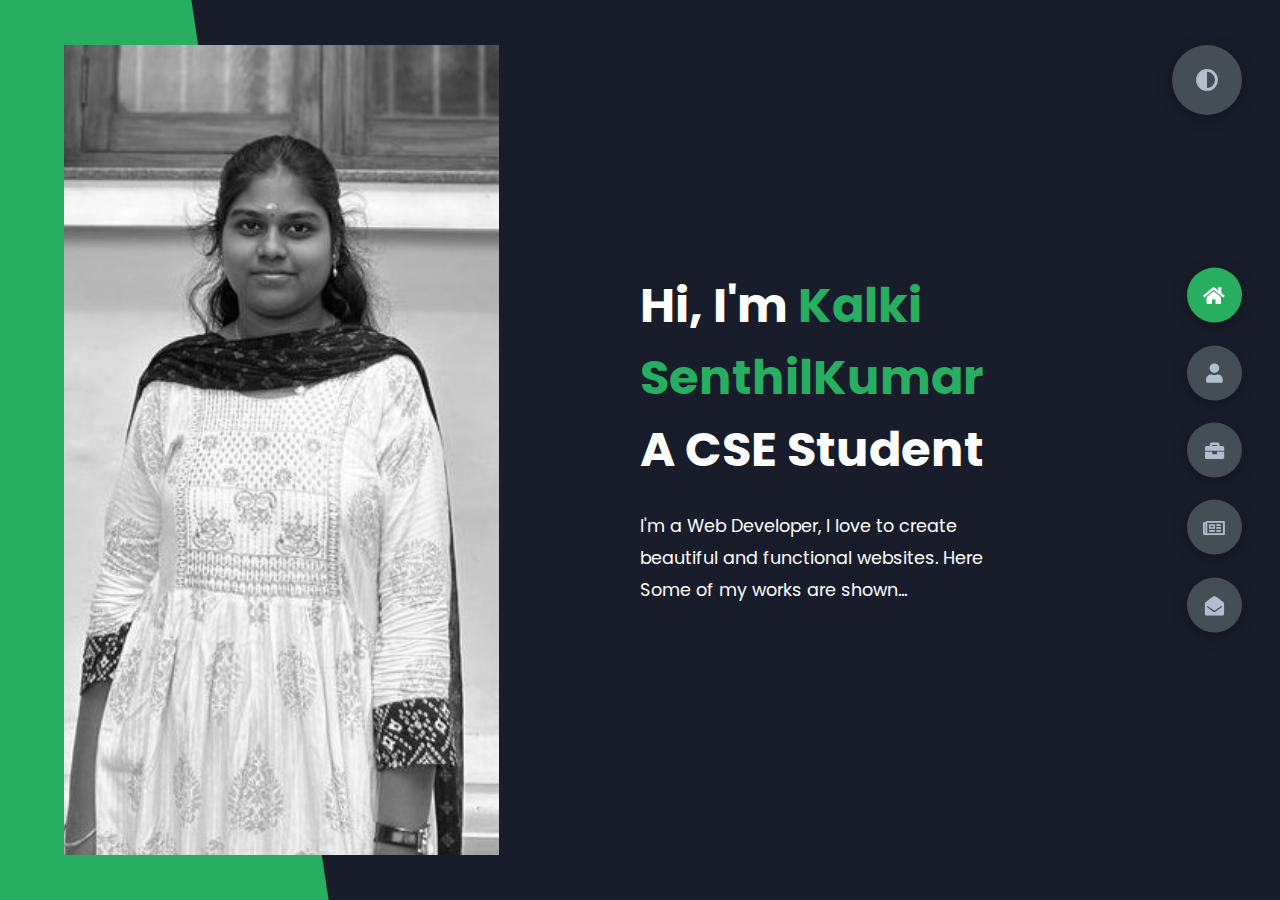
<file: index.html>
<!DOCTYPE html>
<html lang="en">
<head>
    <meta charset="UTF-8">
    <meta http-equiv="X-UA-Compatible" content="IE=edge">
    <meta name="viewport" content="width=device-width, initial-scale=1.0">
    <title>Portfolio</title>
    <link rel="stylesheet" href="styles/styles.css">
    <link rel="stylesheet" href="C:\Users\ADMIN\Downloads\kkkk\styles\media.css">
    <link rel="preconnect" href="https://fonts.googleapis.com">
    <link rel="preconnect" href="https://fonts.gstatic.com" crossorigin>
    <link rel="stylesheet" href="https://cdnjs.cloudflare.com/ajax/libs/font-awesome/5.15.4/css/all.min.css" integrity="sha512-1ycn6IcaQQ40/MKBW2W4Rhis/DbILU74C1vSrLJxCq57o941Ym01SwNsOMqvEBFlcgUa6xLiPY/NS5R+E6ztJQ==" crossorigin="anonymous" referrerpolicy="no-referrer" />
    <link href="https://fonts.googleapis.com/css2?family=Poppins:wght@400;500;600;700;800&display=swap" rel="stylesheet">
    <link rel="stylesheet" href="https://cdnjs.cloudflare.com/ajax/libs/font-awesome/5.15.4/css/all.min.css" integrity="sha512-1ycn6IcaQQ40/MKBW2W4Rhis/DbILU74C1vSrLJxCq57o941Ym01SwNsOMqvEBFlcgUa6xLiPY/NS5R+E6ztJQ==" crossorigin="anonymous" referrerpolicy="no-referrer" />

</head>
<body class="main-content">
    <header class="container header active" id="home">
        <div class="header-content">
            <div class="left-header">
                <div class="h-shape"></div>
                <div class="image">
                    <img src="img/IMG-20240313-WA0035.jpg" alt="">
                </div>
            </div>
            <div class="right-header">
                <h1 class="name">
                    Hi, I'm <span> Kalki SenthilKumar</span>
                    A CSE Student
                </h1>
                <p>
                    I'm a Web Developer, I love to create beautiful and functional websites.
                    Here Some of my works are shown...
                </p>
                
            </div>
        </div>
    </header>
    <main>
        <section class="container about" id="about">
            <div class="main-title">
                <h2>About <span>me</span><span class="bg-text">my stats</span></h2>
            </div>
            <div class="about-container">
                <div class="left-about">
                    <h4>Information About me</h4>
                    <p>
                        As we progress through our second year in the CSE program, we are excited about the opportunities and possibilities that lie ahead. Whether it's developing innovative software applications, conducting groundbreaking research, or launching startups that disrupt industries, we are poised to make a meaningful impact on the world through technology.

Together, as CSE 2nd Year students, we are not just preparing for careers in technology; we are shaping the future of the digital age. Join us on this exhilarating journey as we strive for excellence, push boundaries, and redefine what's possible in the world of computer science and engineering.





                    </p>
                    
                </div>
                
            </div>
            <div class="about-stats">
                <h4 class="stat-title">My Skills</h4>
                <div class="progress-bars">
                    <div class="progress-bar">
                        <p class="prog-title">html5</p>
                        <div class="progress-con">
                            <p class="prog-text">80%</p>
                            <div class="progress">
                                <span class="html"></span>
                            </div>
                        </div>
                    </div>
                    <div class="progress-bar">
                        <p class="prog-title">css3</p>
                        <div class="progress-con">
                            <p class="prog-text">95%</p>
                            <div class="progress">
                                <span class="css"></span>
                            </div>
                        </div>
                    </div>
                    <div class="progress-bar">
                        <p class="prog-title">javascript</p>
                        <div class="progress-con">
                            <p class="prog-text">75%</p>
                            <div class="progress">
                                <span class="js"></span>
                            </div>
                        </div>
                    </div>
                    <div class="progress-bar">
                        <p class="prog-title">Python</p>
                        <div class="progress-con">
                            <p class="prog-text">75%</p>
                            <div class="progress">
                                <span class="react"></span>
                            </div>
                        </div>
                    </div>
                    <div class="progress-bar">
                        <p class="prog-title">C-Program</p>
                        <div class="progress-con">
                            <p class="prog-text">87%</p>
                            <div class="progress">
                                <span class="node"></span>
                            </div>
                        </div>
                    </div>
                    <div class="progress-bar">
                        <p class="prog-title">Java</p>
                        <div class="progress-con">
                            <p class="prog-text">70%</p>
                            <div class="progress">
                                <span class="python"></span>
                            </div>
                        </div>
                    </div>
                </div>
            </div>
            
        </section>
        <section class="container" id="portfolio">
            <div class="main-title">
                <h2>My <span>Certificate</span><span class="bg-text">My Work</span></h2>
            </div>
            <p class="port-text">
                Here is some of my work that I've done in various programming languages.
            </p>
            <div class="portfolios">
                <div class="portfolio-item">
                    <div class="image">
                        <img src="img/IMG-20240313-WA0031.jpg" alt="">
                    </div>
                    
                </div>
                
                <div class="portfolio-item">
                    <div class="image">
                        <img src="img/IMG-20240313-WA0033.jpg" alt="">
                    </div>
                    
                </div>
                <div class="portfolio-item">
                    <div class="image">
                        <img src="img/IMG-20240313-WA0034.jpg" alt="">
                    </div>
                    
                </div>
                
            </div>
        </section>
        <section class="container" id="blogs">
            <div class="blogs-content">
                <div class="main-title">
                    <h2>My <span>Skills</span><span class="bg-text">My Blogs</span></h2>
                </div>
                <div class="blogs">
                    <div class="blog">
                        <img src="img/port6.jpg" alt="">
                        <div class="blog-text">
                            <h4>
                                How to Create Your Own Website
                            </h4>
                            <p>
                                Lorem ipsum dolor sit, amet consectetur adipisicing elit. 
                                Doloribus natus voluptas, eos obcaecati recusandae amet?
                            </p>
                        </div>
                    </div>
                    <div class="blog">
                        <img src="img/blog1.jpg" alt="">
                        <div class="blog-text">
                            <h4>
                                How to Become an Expert in Web Design
                            </h4>
                            <p>
                                Lorem ipsum dolor sit, amet consectetur adipisicing elit. 
                                Doloribus natus voluptas, eos obcaecati recusandae amet?
                            </p>
                        </div>
                    </div>
                    <div class="about-stats">
                        <h4 class="stat-title">My Skills</h4>
                        <div class="progress-bars">
                            <div class="progress-bar">
                                <p class="prog-title">html5</p>
                                <div class="progress-con">
                                    <p class="prog-text">80%</p>
                                    <div class="progress">
                                        <span class="html"></span>
                                    </div>
                                </div>
                            </div>
                            <div class="progress-bar">
                                <p class="prog-title">css3</p>
                                <div class="progress-con">
                                    <p class="prog-text">95%</p>
                                    <div class="progress">
                                        <span class="css"></span>
                                    </div>
                                </div>
                            </div>
                            <div class="progress-bar">
                                <p class="prog-title">javascript</p>
                                <div class="progress-con">
                                    <p class="prog-text">75%</p>
                                    <div class="progress">
                                        <span class="js"></span>
                                    </div>
                                </div>
                            </div>
                            <div class="progress-bar">
                                <p class="prog-title">Python</p>
                                <div class="progress-con">
                                    <p class="prog-text">75%</p>
                                    <div class="progress">
                                        <span class="react"></span>
                                    </div>
                                </div>
                            </div>
                            <div class="progress-bar">
                                <p class="prog-title">C-Program</p>
                                <div class="progress-con">
                                    <p class="prog-text">87%</p>
                                    <div class="progress">
                                        <span class="node"></span>
                                    </div>
                                </div>
                            </div>
                            <div class="progress-bar">
                                <p class="prog-title">Java</p>
                                <div class="progress-con">
                                    <p class="prog-text">70%</p>
                                    <div class="progress">
                                        <span class="python"></span>
                                    </div>
                                </div>
                            </div>
                        </div>
                    </div>
                    
            </div>
        </section>
        <section class="container contact" id="contact">
            <div class="contact-container">
                <div class="main-title">
                    <h2>Contact <span>Me</span><span class="bg-text">Contact</span></h2>
                </div>
                <div class="contact-content-con">
                    <div class="left-contact">
                        <h4>Contact me here</h4>
                        
                        <div class="contact-info">
                            <div class="contact-item">
                                <div class="icon">
                                    <i class="fas fa-map-marker-alt"></i>
                                    <span>Location</span>
                                </div>
                                <p>
                                    : Chinnaparur , vriddhachalam
                                </p>
                            </div>
                            <div class="contact-item">
                                <div class="icon">
                                    <i class="fas fa-envelope"></i>
                                    <span>Email</span>
                                </div>
                                <p>
                                    <span>: kalkisenthil2004@gmail.com</span>
                                </p>
                            </div>
                            <div class="contact-item">
                                <div class="icon">
                                    <i class="fas fa-user-graduate"></i>
                                    <span>Education</span>
                                </div>
                                <p>
                                    <span>: Kumaraguru college of technology</span>
                                </p>
                            </div>
                            <div class="contact-item">
                                <div class="icon">
                                    <i class="fas fa-user-graduate"></i>
                                    <span>Mobile Number</span>
                                </div>
                                <p>
                                    <span>: 6380964282</span>
                                </p>
                            </div>
                            <div class="contact-item">
                                <div class="icon">
                                    <i class="fas fa-globe-africa"></i>
                                    <span>Languages</span>
                                </div>
                                <p>
                                    <span>: English,Tamil</span>
                                </p>
                            </div>
                        </div>
                        <div class="contact-icons">
                            <div class="contact-icon">
                                <a href="www.facebook.com" target="_blank">
                                    <i class="fab fa-facebook-f"></i>
                                </a>
                                <a href="#" target="_blank">
                                    <i class="fab fa-twitter"></i>
                                </a>
                                <a href="#" target="_blank">
                                    <i class="fab fa-github"></i>
                                </a>
                                <a href="#" target="_blank">
                                    <i class="fab fa-youtube"></i>
                                </a>
                               </div>
                        </div>
                    </div>
                
                </div>
            </div>
            <br>
            <br>
            <br>
            <br>
            <div id="pageViews" style="color: #FFC300">Page Views:  <span id="pageViewsCount" style="color: white; font-size: 20px;">0</span></div>
            <br>
            <div class="contact-container">
                <!-- Existing content -->
                
                <!-- Feedback section -->
                <div class="feedback-section">
                    <h4>Feedback</h4>
                    <form id="feedbackForm">
                        <div class="form-group">
                            <label for="feedbackName">Name:</label>
                            <input type="text" id="feedbackName" name="feedbackName" required>
                        </div>
                        <div class="form-group">
                            <label for="feedbackEmail">Email:</label>
                            <input type="email" id="feedbackEmail" name="feedbackEmail" required>
                        </div>
                        <div class="form-group">
                            <label for="feedbackMessage">Message:</label>
                            <textarea id="feedbackMessage" name="feedbackMessage" rows="4" required></textarea>
                        </div>
                        <button type="submit">Submit</button>
                    </form>
                </div>
            </div>
            
                            
          
        </section>
    </main>

    <div class="controls">
        <div class="control active-btn" data-id="home" >
            <i class="fas fa-home"></i>
        </div>
        <div class="control" data-id="about">
            <i class="fas fa-user"></i>
        </div>
        <div class="control" data-id="portfolio">
            <i class="fas fa-briefcase"></i>
        </div>
        <div class="control" data-id="blogs">
            <i class="far fa-newspaper"></i>
        </div>
        <div class="control" data-id="contact">
            <i class="fas fa-envelope-open"></i>
        </div>
    </div>
    <div class="theme-btn">
        <i class="fas fa-adjust"></i>
    </div>
    <script src="app.js"></script>
    <script>
        // Increment page views count
        let pageViewsCount = localStorage.getItem('pageViewsCount') || 0;
        pageViewsCount++;
        localStorage.setItem('pageViewsCount', pageViewsCount);
        document.getElementById('pageViewsCount').textContent = pageViewsCount;
      </script>
</body>
</html>
</file>
<file: styles/styles.css>
* {
  margin: 0;
  padding: 0;
  box-sizing: border-box;
  list-style: none;
}

:root {
  --color-primary: #191d2b;
  --color-secondary: #27AE60;
  --color-white: #FFFFFF;
  --color-black: #000;
  --color-grey0: #f8f8f8;
  --color-grey-1: #dbe1e8;
  --color-grey-2: #b2becd;
  --color-grey-3: #6c7983;
  --color-grey-4: #454e56;
  --color-grey-5: #2a2e35;
  --color-grey-6: #12181b;
  --br-sm-2: 14px;
  --box-shadow-1: 0 3px 15px rgba(0,0,0,.3);
}

.light-mode {
  --color-primary: #FFFFFF;
  --color-secondary: #F56692;
  --color-white: #454e56;
  --color-black: #000;
  --color-grey0: #f8f8f8;
  --color-grey-1: #6c7983;
  --color-grey-2: #6c7983;
  --color-grey-3: #6c7983;
  --color-grey-4: #454e56;
  --color-grey-5: #f8f8f8;
  --color-grey-6: #12181b;
}

body {
  background-color: var(--color-primary);
  font-family: "Poppins", sans-serif;
  font-size: 1.1rem;
  color: var(--color-white);
  transition: all 0.4s ease-in-out;
}

a {
  display: inline-block;
  text-decoration: none;
  color: inherit;
  font-family: inherit;
}

header {
  min-height: 100vh;
  color: var(--color-white);
  overflow: hidden;
  padding: 0 !important;
}

section {
  min-height: 100vh;
  width: 100%;
  position: absolute;
  left: 0;
  top: 0;
  padding: 3rem 18rem;
}

.container {
  display: none;
  transform: translateY(-100%) scale(0);
  transition: all 0.4s ease-in-out;
  background-color: var(--color-primary);
}

.active {
  display: block;
  animation: appear 1s ease-in-out;
  transform: translateY(0) scaleY(1);
}
@keyframes appear {
  0% {
    transform: translateY(-100%) scaleY(0);
  }
  100% {
    transform: translateY(0) scaleY(1);
  }
}

.controls {
  position: fixed;
  z-index: 10;
  top: 50%;
  right: 3%;
  display: flex;
  flex-direction: column;
  align-items: center;
  justify-content: center;
  transform: translateY(-50%);
}
.controls .control {
  padding: 1rem;
  cursor: pointer;
  background-color: var(--color-grey-4);
  width: 55px;
  height: 55px;
  border-radius: 50%;
  display: flex;
  justify-content: center;
  align-items: center;
  margin: 0.7rem 0;
  box-shadow: var(--box-shadow-1);
}
.controls .control i {
  font-size: 1.2rem;
  color: var(--color-grey-2);
  pointer-events: none;
}
.controls .active-btn {
  background-color: var(--color-secondary);
  transition: all 0.4s ease-in-out;
}
.controls .active-btn i {
  color: var(--color-white);
}

.theme-btn {
  top: 5%;
  right: 3%;
  width: 70px;
  height: 70px;
  border-radius: 50%;
  background-color: var(--color-grey-4);
  cursor: pointer;
  position: fixed;
  display: flex;
  justify-content: center;
  align-items: center;
  box-shadow: 0 3px 15px rgba(0, 0, 0, 0.3);
  transition: all 0.1s ease-in-out;
}
.theme-btn:active {
  transform: translateY(-3px);
}
.theme-btn i {
  font-size: 1.4rem;
  color: var(--color-grey-2);
  pointer-events: none;
}

/*Header-content*/
.header-content {
  display: grid;
  grid-template-columns: repeat(2, 1fr);
  min-height: 100vh;
}
.header-content .left-header {
  display: flex;
  align-items: center;
  position: relative;
}
.header-content .left-header .h-shape {
  transition: all 0.4s ease-in-out;
  width: 65%;
  height: 100%;
  background-color: var(--color-secondary);
  position: absolute;
  left: 0;
  top: 0;
  z-index: -1;
  clip-path: polygon(0 0, 46% 0, 79% 100%, 0% 100%);
}
.header-content .left-header .image {
  border-radius: var(--br-sm-2);
  height: 90%;
  width: 68%;
  margin-left: 4rem;
  background-color: var(--color-black);
  transition: all 0.4s ease-in-out;
}
.header-content .left-header .image img {
  width: 100%;
  height: 100%;
  object-fit: cover;
  transition: all 0.4s ease-in-out;
  filter: grayscale(100%);
}
.header-content .left-header .image img:hover {
  filter: grayscale(0);
}
.header-content .right-header {
  display: flex;
  flex-direction: column;
  justify-content: center;
  padding-right: 18rem;
}
.header-content .right-header .name {
  font-size: 3rem;
}
.header-content .right-header .name span {
  color: var(--color-secondary);
}
.header-content .right-header p {
  margin: 1.5rem 0;
  line-height: 2rem;
}

/*About*/
.about-container {
  display: grid;
  grid-template-columns: repeat(2, 1fr);
  padding-top: 3.5rem;
  padding-bottom: 5rem;
}
.about-container .right-about {
  display: grid;
  grid-template-columns: repeat(2, 1fr);
  grid-gap: 2rem;
}
.about-container .right-about .about-item {
  border: 1px solid var(--color-grey-5);
  border-radius: 5px;
  transition: all 0.4s ease-in-out;
  box-shadow: 1px 2px 15px rgba(0, 0, 0, 0.1);
}
.about-container .right-about .about-item:hover {
  cursor: default;
  transform: translateY(-5px);
  border: 1px solid var(--color-secondary);
  box-shadow: 1px 4px 15px rgba(0, 0, 0, 0.32);
}
.about-container .right-about .about-item .abt-text {
  padding: 1.5rem;
  display: flex;
  flex-direction: column;
}
.about-container .right-about .about-item .abt-text .large-text {
  font-size: 3rem;
  font-weight: 700;
  color: var(--color-secondary);
}
.about-container .right-about .about-item .abt-text .small-text {
  padding-left: 3rem;
  position: relative;
  text-transform: uppercase;
  font-size: 1.2rem;
  color: var(--color-grey-1);
  letter-spacing: 2px;
}
.about-container .right-about .about-item .abt-text .small-text::before {
  content: "";
  position: absolute;
  left: 0;
  top: 15px;
  width: 2rem;
  height: 2px;
  background-color: var(--color-grey-5);
}
.about-container .left-about {
  padding-right: 5rem;
}
.about-container .left-about p {
  line-height: 2rem;
  padding: 1rem;
  color: var(--color-grey-1);
}
.about-container .left-about h4 {
  font-size: 2rem;
  text-transform: uppercase;
}

.about-stats {
  padding-bottom: 4rem;
}
.about-stats .progress-bars {
  display: grid;
  grid-template-columns: repeat(2, 1fr);
  grid-gap: 2rem;
}
.about-stats .progress-bars .progress-bar {
  display: flex;
  flex-direction: column;
}
.about-stats .progress-bars .progress-bar .prog-title {
  text-transform: uppercase;
  font-weight: 500;
}
.about-stats .progress-bars .progress-bar .progress-con {
  display: flex;
  align-items: center;
}
.about-stats .progress-bars .progress-bar .progress-con .prog-text {
  color: var(--color-grey-2);
}
.about-stats .progress-bars .progress-bar .progress-con .progress {
  width: 100%;
  height: 0.45rem;
  background-color: var(--color-grey-4);
  margin-left: 1rem;
  position: relative;
}
.about-stats .progress-bars .progress-bar .progress-con .progress span {
  position: absolute;
  top: 0;
  left: 0;
  height: 100%;
  background-color: var(--color-secondary);
  transition: all 0.4s ease-in-out;
  width: 60%;
}
.about-stats .progress-bars .progress-bar .progress-con .progress .html {
  width: 80%;
}
.about-stats .progress-bars .progress-bar .progress-con .progress .css {
  width: 95%;
}
.about-stats .progress-bars .progress-bar .progress-con .progress .js {
  width: 75%;
}
.about-stats .progress-bars .progress-bar .progress-con .progress .react {
  width: 60%;
}
.about-stats .progress-bars .progress-bar .progress-con .progress .node {
  width: 87%;
}
.about-stats .progress-bars .progress-bar .progress-con .progress .python {
  width: 70%;
}

.stat-title {
  text-transform: uppercase;
  font-size: 1.4rem;
  text-align: center;
  padding: 3.5rem 0;
  position: relative;
}
.stat-title::before {
  content: "";
  position: absolute;
  left: 50%;
  top: 0;
  width: 40%;
  height: 1px;
  background-color: var(--color-grey-5);
  transform: translateX(-50%);
}

/*Timeline*/
.timeline {
  display: grid;
  grid-template-columns: repeat(2, 1fr);
  grid-gap: 2rem;
  padding-bottom: 3rem;
}
.timeline .timeline-item {
  position: relative;
  padding-left: 3rem;
  border-left: 1px solid var(--color-grey-5);
}
.timeline .timeline-item .tl-icon {
  position: absolute;
  left: -27px;
  top: 0;
  background-color: var(--color-secondary);
  width: 50px;
  height: 50px;
  border-radius: 50%;
  display: flex;
  align-items: center;
  justify-content: center;
}
.timeline .timeline-item .tl-icon i {
  font-size: 1.3rem;
}
.timeline .timeline-item .tl-duration {
  padding: 0.2rem 0.6rem;
  background-color: var(--color-grey-5);
  border-radius: 15px;
  display: inline-block;
  font-size: 0.8rem;
  text-transform: uppercase;
  font-weight: 500;
}
.timeline .timeline-item h5 {
  padding: 1rem 0;
  text-transform: uppercase;
  font-size: 1.3rem;
  font-weight: 600;
}
.timeline .timeline-item h5 span {
  color: var(--color-grey-2);
  font-weight: 500;
  font-size: 1.2rem;
}
.timeline .timeline-item p {
  color: var(--color-grey-2);
}

.port-text {
  padding: 2rem 0;
  text-align: center;
}

.portfolios {
  display: grid;
  grid-template-columns: repeat(3, 1fr);
  grid-gap: 2rem;
  margin-top: 3rem;
}
.portfolios .portfolio-item {
  position: relative;
  border-radius: 15px;
}
.portfolios .portfolio-item img {
  width: 100%;
  height: 300px;
  object-fit: cover;
  border-radius: 15px;
}
.portfolios .portfolio-item .hover-items {
  width: 100%;
  height: 100%;
  background-color: var(--color-secondary);
  position: absolute;
  left: 0;
  top: 0;
  border-radius: 15px;
  display: flex;
  justify-content: center;
  align-items: center;
  flex-direction: column;
  opacity: 0;
  transform: scale(0);
  transition: all 0.4s ease-in-out;
}
.portfolios .portfolio-item .hover-items h3 {
  font-size: 1.5rem;
  color: var(--color-white);
  margin-bottom: 1.5rem;
}
.portfolios .portfolio-item .hover-items .icons {
  display: flex;
  justify-content: center;
  align-items: center;
}
.portfolios .portfolio-item .hover-items .icons .icon {
  background-color: var(--color-primary);
  border-radius: 50%;
  width: 50px;
  height: 50px;
  display: flex;
  align-items: center;
  justify-content: center;
  margin: 0 1rem;
  cursor: pointer;
  transition: all 0.4s ease-in-out;
}
.portfolios .portfolio-item .hover-items .icons .icon i {
  font-size: 1.5rem;
  color: var(--color-white);
  margin: 0 1rem;
}
.portfolios .portfolio-item .hover-items .icons .icon:hover {
  background-color: var(--color-white);
}
.portfolios .portfolio-item .hover-items .icons .icon:hover i {
  color: var(--color-primary);
}

.portfolio-item:hover .hover-items {
  opacity: 1;
  transform: scale(1);
}

.blogs {
  display: grid;
  grid-template-columns: repeat(3, 1fr);
  grid-gap: 2rem;
  margin-top: 3rem;
}
.blogs .blog {
  position: relative;
  background-color: var(--color-grey-5);
  border-radius: 5px;
  box-shadow: 1px 1px 20px rgba(0, 0, 0, 0.1);
  transition: all 0.4s ease-in-out;
}
.blogs .blog:hover {
  box-shadow: 1px 1px 20px rgba(0, 0, 0, 0.3);
  transform: translateY(-5px);
  transition: all 0.4s ease-in-out;
}
.blogs .blog:hover img {
  filter: grayscale(0);
  transform: scale(1.1);
  box-shadow: 0px 4px 15px rgba(0, 0, 0, 0.8);
}
.blogs .blog img {
  width: 100%;
  height: 300px;
  object-fit: cover;
  border-top-left-radius: 5px;
  border-top-right-radius: 5px;
  filter: grayscale(100%);
  transition: all 0.4s ease-in-out;
}
.blogs .blog .blog-text {
  margin-top: -7px;
  padding: 1.1rem;
  border-top: 8px solid var(--color-secondary);
}
.blogs .blog .blog-text h4 {
  font-size: 1.5rem;
  margin-bottom: 0.7rem;
  transition: all 0.4s ease-in-out;
  cursor: pointer;
}
.blogs .blog .blog-text h4:hover {
  color: var(--color-secondary);
}
.blogs .blog .blog-text p {
  color: var(--color-grey-2);
  line-height: 2rem;
  padding-bottom: 1rem;
}

.contact-content-con {
  display: flex;
  padding-top: 3.5rem;
}
.contact-content-con .left-contact {
  flex: 2;
}
.contact-content-con .left-contact h4 {
  margin-top: 1rem;
  font-size: 2rem;
  text-transform: uppercase;
}
.contact-content-con .left-contact p {
  margin: 1rem 0;
  line-height: 2rem;
}
.contact-content-con .left-contact .contact-info .contact-item {
  display: flex;
  align-items: center;
  justify-content: space-between;
}
.contact-content-con .left-contact .contact-info .contact-item p {
  margin: 0.3rem 0 !important;
  padding: 0 !important;
}
.contact-content-con .left-contact .contact-info .contact-item .icon {
  display: grid;
  grid-template-columns: 40px 1fr;
}
.contact-content-con .left-contact .contact-info .contact-item .icon i {
  display: flex;
  align-items: center;
  font-size: 1.3rem;
}
.contact-content-con .left-contact .contact-icon {
  display: flex;
  margin-top: 2rem;
}
.contact-content-con .left-contact .contact-icon a {
  display: flex;
  align-items: center;
  color: var(--color-white);
  background-color: var(--color-grey-5);
  cursor: pointer;
  justify-content: center;
  width: 50px;
  height: 50px;
  border-radius: 50%;
  margin: 0 0.4rem;
  transition: all 0.4s ease-in-out;
}
.contact-content-con .left-contact .contact-icon a:hover {
  background-color: var(--color-secondary);
}
.contact-content-con .left-contact .contact-icon a:hover i {
  color: var(--color-primary);
}
.contact-content-con .left-contact .contact-icon a i {
  display: flex;
  align-items: center;
  justify-content: center;
  font-size: 1.3rem;
}
.contact-content-con .right-contact {
  flex: 3;
  margin-left: 3rem;
}
.contact-content-con .right-contact .input-control {
  margin: 1.5rem 0;
}
.contact-content-con .right-contact .input-control input, .contact-content-con .right-contact .input-control textarea {
  border-radius: 30px;
  font-weight: inherit;
  font-size: inherit;
  font-family: inherit;
  padding: 0.8rem 1.1rem;
  outline: none;
  border: none;
  background-color: var(--color-grey-5);
  width: 100%;
  color: var(--color-white);
  resize: none;
}
.contact-content-con .right-contact .i-c-2 {
  display: flex;
}
.contact-content-con .right-contact .i-c-2 :last-child {
  margin-left: 1.5rem;
}
.contact-content-con .right-contact .submit-btn {
  display: flex;
  justify-content: flex-start;
}

/*Independed components*/
.btn-con {
  display: flex;
  align-self: flex-start;
}

.main-btn {
  border-radius: 30px;
  color: inherit;
  font-weight: 600;
  position: relative;
  border: 1px solid var(--color-secondary);
  display: flex;
  align-self: flex-start;
  align-items: center;
  overflow: hidden;
}
.main-btn .btn-text {
  padding: 0 2rem;
}
.main-btn .btn-icon {
  background-color: var(--color-secondary);
  display: flex;
  align-items: center;
  justify-content: center;
  border-radius: 50%;
  padding: 1rem;
}
.main-btn::before {
  content: "";
  position: absolute;
  top: 0;
  right: 0;
  transform: translateX(100%);
  transition: all 0.4s ease-out;
  z-index: -1;
}
.main-btn:hover {
  transition: all 0.4s ease-out;
}
.main-btn:hover::before {
  width: 100%;
  height: 100%;
  background-color: var(--color-secondary);
  transform: translateX(0);
  transition: all 0.4s ease-out;
}

.main-title {
  text-align: center;
}
.main-title h2 {
  position: relative;
  text-transform: uppercase;
  font-size: 4rem;
  font-weight: 700;
}
.main-title h2 span {
  color: var(--color-secondary);
}
.main-title h2 .bg-text {
  position: absolute;
  top: 50%;
  left: 50%;
  color: var(--color-grey-5);
  transition: all 0.4s ease-in-out;
  z-index: -1;
  transform: translate(-50%, -50%);
  font-weight: 800;
  font-size: 6.3rem;
}

.about-container .left-about p {
  padding-left: 0;
}

@media screen and (max-width: 600px) {
  header {
    padding: 0 !important;
  }

  .theme-btn {
    width: 50px;
    height: 50px;
  }

  .header-content {
    grid-template-columns: repeat(1, 1fr);
    padding-bottom: 6rem;
  }

  .left-header .h-shape {
    display: none;
  }

  .right-header {
    grid-row: 1;
    padding-right: 0rem !important;
    width: 90%;
    margin: 0 auto;
  }
  .right-header .name {
    font-size: 2.5rem !important;
    text-align: center;
    padding-top: 3rem;
  }

  .header-content .left-header .image {
    margin: 0 auto;
    width: 90%;
  }

  .controls {
    top: auto;
    bottom: 0;
    flex-direction: row;
    justify-content: center;
    left: 50%;
    transform: translateX(-50%);
    width: 100%;
    background-color: var(--color-grey-5);
  }
  .controls .control {
    margin: 1rem 0.3rem;
  }

  .about-container {
    grid-template-columns: repeat(1, 1fr);
  }
  .about-container .right-about {
    grid-template-columns: repeat(1, 1fr);
    padding-top: 2.5rem;
  }
  .about-container .left-about {
    padding-right: 0;
  }
  .about-container .left-about p {
    padding-left: 0;
  }

  .timeline {
    grid-template-columns: repeat(1, 1fr);
    padding-bottom: 6rem;
  }

  .container {
    padding: 2rem 2.5rem !important;
  }

  .about-stats .progress-bars {
    grid-template-columns: repeat(1, 1fr);
  }

  .portfolios {
    grid-template-columns: repeat(1, 1fr);
    padding-bottom: 6rem;
    margin-top: 1rem;
  }

  .blogs {
    grid-template-columns: repeat(1, 1fr);
    padding-bottom: 6rem;
  }

  .contact-content-con {
    flex-direction: column;
  }
  .contact-content-con .right-contact {
    margin-left: 0;
    margin-top: 2.5rem;
  }

  .contact-content-con .right-contact .i-c-2 {
    flex-direction: column;
  }

  .contact-content-con .right-contact .i-c-2 :last-child {
    margin-left: 0;
    margin-top: 1.5rem;
  }

  .contact-content-con .right-contact {
    margin-bottom: 6rem;
  }

  .contact-item {
    flex-direction: column;
    margin: 1rem 0;
  }
  .contact-item p {
    font-size: 15px;
    color: var(--color-grey-2);
  }
  .contact-item span {
    font-size: 15px;
  }
  .contact-item .icon {
    grid-template-columns: 25px 1fr;
  }

  .main-title h2 {
    font-size: 2rem;
  }
  .main-title h2 span {
    font-size: 2.3rem;
  }
  .main-title h2 .bg-text {
    font-size: 2.3rem;
  }
}
@media screen and (max-width: 1432px) {
  .container {
    padding: 7rem 11rem;
  }

  .contact-content-con {
    flex-direction: column;
  }
  .contact-content-con .right-contact {
    margin-left: 0;
    margin-top: 2.5rem;
  }

  .contact-content-con .right-contact .i-c-2 {
    flex-direction: column;
  }

  .contact-content-con .right-contact .i-c-2 :last-child {
    margin-left: 0;
    margin-top: 1.5rem;
  }

  .contact-content-con .right-contact {
    margin-bottom: 6rem;
  }

  .main-title h2 .bg-text {
    font-size: 5.5rem;
  }
}
@media screen and (max-width: 1250px) {
  .blogs {
    grid-template-columns: repeat(2, 1fr);
    margin-top: 6rem;
  }

  .portfolios {
    grid-template-columns: repeat(2, 1fr);
  }

  .header-content .right-header {
    padding-right: 9rem;
  }
}
@media screen and (max-width: 660px) {
  .blogs {
    grid-template-columns: repeat(1, 1fr);
  }

  .portfolios {
    grid-template-columns: repeat(1, 1fr);
  }
}
@media screen and (max-width: 1070px) {
  .about-container {
    grid-template-columns: repeat(1, 1fr);
  }
  .about-container .right-about {
    padding-top: 2.5rem;
  }

  .main-title h2 {
    font-size: 4rem;
  }
  .main-title h2 span {
    font-size: 4rem;
  }
  .main-title h2 .bg-text {
    font-size: 4.5rem;
  }
}
@media screen and (max-width: 970px) {
  .container {
    padding: 7rem 6rem;
  }

  .about-container .left-about {
    padding-right: 0rem;
  }

  .header-content {
    grid-template-columns: repeat(1, 1fr);
    padding-bottom: 6rem;
  }

  .left-header .h-shape {
    display: none;
  }
  .left-header .image {
    width: 90% !important;
    margin: 0 auto !important;
  }

  .right-header {
    grid-row: 1;
    padding-right: 0rem !important;
    width: 90%;
    margin: 0 auto;
  }
  .right-header .name {
    font-size: 2.5rem !important;
    text-align: center;
    padding-top: 3rem;
  }
}
@media screen and (max-width: 700px) {
  .container {
    padding: 7rem 3rem;
  }

  .about-stats .progress-bars {
    grid-template-columns: repeat(1, 1fr);
  }

  .about-container .right-about {
    grid-template-columns: repeat(1, 1fr);
  }

  .timeline {
    grid-template-columns: repeat(1, 1fr);
  }

  .main-title h2 {
    font-size: 3rem;
  }
  .main-title h2 span {
    font-size: 3rem;
  }
  .main-title h2 .bg-text {
    font-size: 4rem;
  }
}
.feedback-section {
  margin-top: 50px;
}

.feedback-section h4 {
  font-size: 1.5rem;
  margin-bottom: 10px;
}

.form-group {
  margin-bottom: 20px;
}

.form-group label {
  display: block;
  font-weight: bold;
}

.form-group input,
.form-group textarea {
  width: 100%;
  padding: 10px;
  border: 1px solid #ccc;
  border-radius: 5px;
}

.form-group textarea {
  resize: vertical; /* Allow vertical resizing of textarea */
}

button[type="submit"] {
  padding: 10px 20px;
  background-color: #007bff;
  color: white;
  border: none;
  border-radius: 5px;
  cursor: pointer;
}



/*# sourceMappingURL=styles.css.map */
</file>
